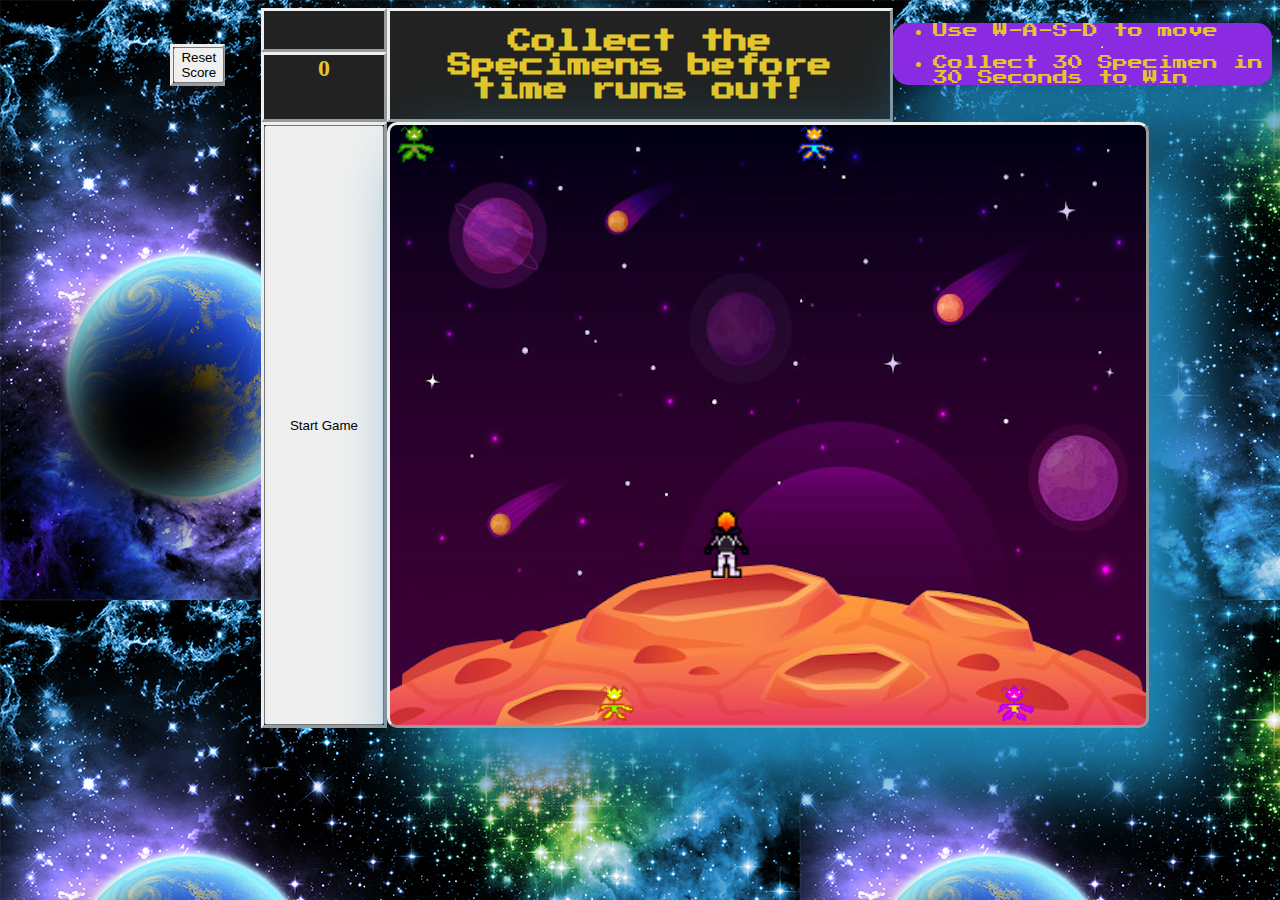
<file: index.html>
<!DOCTYPE html>
<html lang="en">

<head>
    <meta charset="UTF-8">
    <meta http-equiv="X-UA-Compatible" content="IE=edge">
    <meta name="viewport" content="width=device-width, initial-scale=1.0">
    <link rel="stylesheet" href="style.css">
    <link rel="preconnect" href="https://fonts.googleapis.com">
    <link rel="preconnect" href="https://fonts.gstatic.com" crossorigin>
    <link href="https://fonts.googleapis.com/css2?family=Press+Start+2P&display=swap" rel="stylesheet">
    <title>Astronauts in Space</title>
</head>

<body>
    <div class="imageContainer">
        <img src="./img/Astronaut (1).png" alt="astronautImg" id="astroImg" style="display: none;">
        <img src="./img/preview-1.jpg" alt="spaceWorld" id="spaceWorld" style="display: none;">
        <img src="./img/New Piskel (2).png" alt="plasmaShot" id="plasmaShot" style="display: none;">
        <img src="./img/alien1.png" alt="alien1" id="alien1" style="display: none;">
        <img src="./img/alien2.png" alt="alien2" id="alien2" style="display: none;">
        <img src="./img/alien3.png" alt="alien3" id="alien3" style="display: none;">
        <img src="./img/alien4.png" alt="alien4" id="alien4" style="display: none;">
    </div>
    <div id="playarea">
        <aside id="top-left">
            <p id="timer"></p>
            <h2 id="score">0</h2>
        </aside>
        <h1 id="gameTitle">Collect the Specimens before time runs out!</h1>
        <aside id="startButton">
            <button id="start">Start Game</button>
        </aside>
        <aside id="resetButton">
            <button type="reset" id="reset">Reset Score</button>

        </aside>
        <aside id="top-right">
            <ul id="directions">
                <li>Use W-A-S-D to move</li>
                <hr>
                <li>Collect 30 Specimen in 30 Seconds to Win</li>
            </ul>
        </aside>
        <canvas id="game"><!-- this is where the game is played --></canvas>
    </div>

    <script src="./js/app.js"></script>
</body>

</html>
</file>
<file: style.css>
body {
    background-image: url(./img/preview-1.jpg);
}

h1 {
    display: block;
    text-align: center;
    color: rgb(226, 198, 43);
    margin: 0px;
    border: outset;
    font-family: 'Press Start 2P';
    font-size: 24px;
}

#gameTitle {
    display: grid;
    grid-column-start: 4;
    grid-column-end: 8;
    align-content: center;
    background-color: #222;
}

h2 {
    display: block;
    text-align: center;
    color: rgb(226, 198, 43);
}

canvas {
    background-image: url(./img/space-asteroid-surface-planet-with-craters-surface-space-planets-landscape-comet-crater-cartoon-illustration_102902-834.jpg);
    display: block;
    width: 756px;
    height: 600px;
    grid-column-start: 4;
    background-color: #222;
    box-shadow: 40px 45px 70px 10px rgb(30, 137, 186);
    border-radius: 10px;
    border: outset;
    border-width: medium;
}

#playarea {
    display: grid;
    grid-template-columns: repeat(10, 10%);

    /* grid-template-areas: "top-left top-left top-right"
        "game game game"
        "btm-left btm-right btm-right"; */
}

/* 
#top-left,
#top-right {
    display: flex;
    justify-content: center;
    align-items: center;
    background-image: url(./img/Astronaut\ \(1\).png);
} */

#top-left {
    display: grid;
    grid-column-start: 3;
}

#timer {
    display: grid;
    font-size: x-large;
    color: rgb(226, 198, 43);
    border: outset;
    background-color: #222;
    margin: 0px;
}

#score {
    display: grid;
    border: outset;
    background-color: #222;
    margin: 0px;
}


#top-right {
    /* background-color: rgb(226, 198, 43); */
    grid-column-start: 8;
    grid-column-end: 11;
    grid-row-start: 1;
    margin-bottom: auto;
    color: rgb(226, 198, 43);
}


#startButton {
    display: grid;
    border: outset;
    margin: 0px;
    grid-column-start: 3;
    grid-row-start: 2;
}

#resetButton {
    display: grid;
    border: outset;
    margin: 36px;
    grid-column-start: 2;
    grid-row-start: 1;
}

#directions {
    display: grid;
    grid-column-start: 9;
    grid-column-end: 11;
    font-size: 15px;
    background-color: blueviolet;
    border-radius: 15px;
    box-shadow: 40px 45px 70px 10px rgb(30, 137, 186);
    font-family: 'Press Start 2P';

}
</file>
